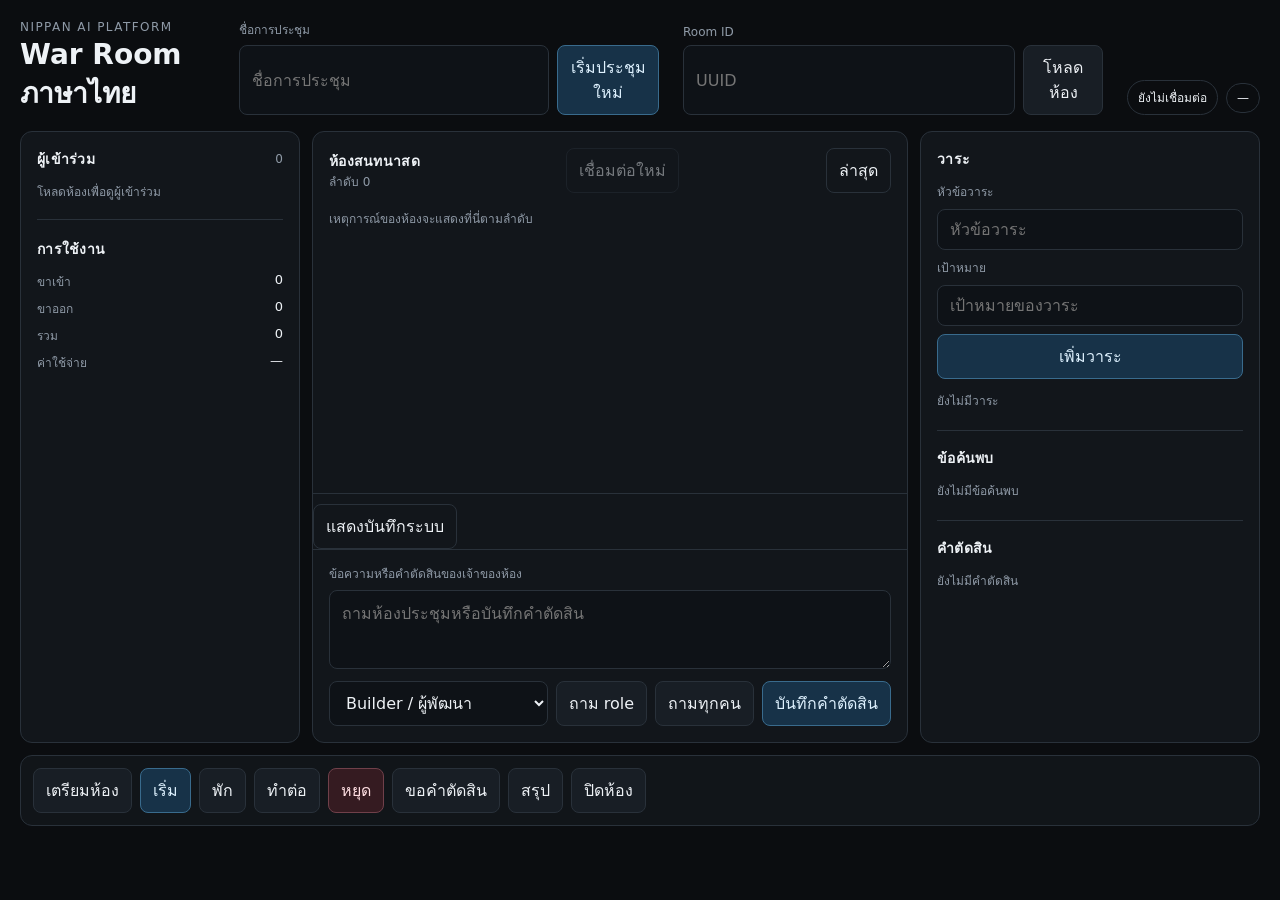
<file: services/control-plane-web/war-room/index.html>
<!doctype html>
<html lang="th">
<head>
  <meta charset="utf-8">
  <meta name="viewport" content="width=device-width, initial-scale=1">
  <title>Nippan AI War Room</title>
  <link rel="stylesheet" href="./war-room.css">
</head>
<body>
  <main class="war-room" data-war-room-app>
    <header class="topbar">
      <div>
        <p class="eyebrow">Nippan AI Platform</p>
        <h1>War Room ภาษาไทย</h1>
      </div>
      <div class="new-room-form">
        <label for="new-room-title">ชื่อการประชุม</label>
        <div class="row">
          <input id="new-room-title" name="new-room-title" autocomplete="off" placeholder="ชื่อการประชุม">
          <button id="create-room" type="button" class="primary">เริ่มประชุมใหม่</button>
        </div>
      </div>
      <div class="room-loader">
        <label for="room-id">Room ID</label>
        <div class="row">
          <input id="room-id" name="room-id" autocomplete="off" placeholder="UUID">
          <button id="load-room" type="button">โหลดห้อง</button>
        </div>
      </div>
      <div class="status-wrap">
        <span id="connection-status" class="connection" data-state="idle">ยังไม่เชื่อมต่อ</span>
        <span id="room-state" class="state-pill">—</span>
      </div>
    </header>

    <section id="notice" class="notice" role="status" aria-live="polite"></section>

    <div class="layout">
      <aside class="panel sidebar" aria-label="Participants and usage">
        <div class="panel-heading">
          <h2>ผู้เข้าร่วม</h2>
          <span id="participant-count" class="muted">0</span>
        </div>
        <div id="participant-roster" class="roster empty">โหลดห้องเพื่อดูผู้เข้าร่วม</div>

        <div class="divider"></div>

        <h2>การใช้งาน</h2>
        <dl class="usage">
          <div><dt>ขาเข้า</dt><dd id="usage-input">0</dd></div>
          <div><dt>ขาออก</dt><dd id="usage-output">0</dd></div>
          <div><dt>รวม</dt><dd id="usage-total">0</dd></div>
          <div><dt>ค่าใช้จ่าย</dt><dd id="usage-cost">—</dd></div>
        </dl>
      </aside>

      <section class="panel conversation" aria-label="Ordered room messages">
        <div class="panel-heading">
          <div>
            <h2>ห้องสนทนาสด</h2>
            <p id="sequence-label" class="muted">ลำดับ 0</p>
          </div>
          <button id="reconnect" type="button" class="ghost" disabled>เชื่อมต่อใหม่</button>
          <button id="jump-latest" type="button" class="ghost">ล่าสุด</button>
        </div>

        <div id="message-list" class="messages empty">
          เหตุการณ์ของห้องจะแสดงที่นี่ตามลำดับ
        </div>

        <div class="system-log-wrap" aria-label="บันทึกระบบ">
          <button id="system-log-toggle" type="button" class="ghost" onclick="this.nextElementSibling.classList.toggle('open'); this.textContent = this.nextElementSibling.classList.contains('open') ? 'ซ่อนบันทึกระบบ' : 'แสดงบันทึกระบบ'">แสดงบันทึกระบบ</button>
          <div id="system-log" class="system-log"></div>
        </div>

        <form id="owner-message-form" class="composer">
          <label for="owner-message">ข้อความหรือคำตัดสินของเจ้าของห้อง</label>
          <textarea id="owner-message" rows="3" placeholder="ถามห้องประชุมหรือบันทึกคำตัดสิน"></textarea>
          <div class="composer-actions">
            <select id="target-role" aria-label="Target role">
              <option value="BUILDER">Builder / ผู้พัฒนา</option>
              <option value="ARCHITECT">Architect / สถาปนิก</option>
              <option value="SECURITY_REVIEWER">Security reviewer / ผู้ตรวจความปลอดภัย</option>
              <option value="COST_OPS_REVIEWER">Cost / Ops reviewer / ผู้ตรวจต้นทุนและปฏิบัติการ</option>
              <option value="INDEPENDENT_AUDITOR">Independent auditor / ผู้ตรวจอิสระ</option>
              <option value="CHAIR">Chair / ประธาน</option>
              <option value="SECRETARY">Secretary / เลขานุการ</option>
            </select>
            <button type="button" data-command="ASK_ROLE">ถาม role</button>
            <button type="button" data-command="ASK_ALL">ถามทุกคน</button>
            <button type="button" data-command="SUBMIT_OWNER_DECISION" class="primary">บันทึกคำตัดสิน</button>
          </div>
        </form>
      </section>

      <aside class="panel context-panel" aria-label="Agenda, findings, and decisions">
        <section>
          <div class="panel-heading"><h2>วาระ</h2></div>
          <form id="agenda-form" class="agenda-create">
            <label for="agenda-title">หัวข้อวาระ</label>
            <input id="agenda-title" name="agenda-title" autocomplete="off" placeholder="หัวข้อวาระ">
            <label for="agenda-objective">เป้าหมาย</label>
            <input id="agenda-objective" name="agenda-objective" autocomplete="off" placeholder="เป้าหมายของวาระ">
            <button id="agenda-create" type="button" class="primary">เพิ่มวาระ</button>
          </form>
          <div id="agenda-list" class="stack empty">ยังไม่มีวาระ</div>
        </section>
        <section>
          <div class="panel-heading"><h2>ข้อค้นพบ</h2></div>
          <div id="finding-list" class="stack empty">ยังไม่มีข้อค้นพบ</div>
        </section>
        <section>
          <div class="panel-heading"><h2>คำตัดสิน</h2></div>
          <div id="decision-list" class="stack empty">ยังไม่มีคำตัดสิน</div>
        </section>
      </aside>
    </div>

    <footer class="controls" aria-label="Owner room controls">
      <button type="button" data-command="PREPARE">เตรียมห้อง</button>
      <button type="button" data-command="START" class="primary">เริ่ม</button>
      <button type="button" data-command="PAUSE">พัก</button>
      <button type="button" data-command="RESUME">ทำต่อ</button>
      <button type="button" data-command="STOP" class="danger">หยุด</button>
      <button type="button" data-command="REQUEST_OWNER_DECISION">ขอคำตัดสิน</button>
      <button type="button" data-command="BEGIN_SUMMARY">สรุป</button>
      <button type="button" data-command="CLOSE">ปิดห้อง</button>
    </footer>
  </main>

  <script type="module" src="./war-room.js?v=20260926-agenda"></script>
</body>
</html>
</file>
<file: services/control-plane-web/war-room/war-room.css>
:root {
  color-scheme: dark;
  font-family: Inter, ui-sans-serif, system-ui, -apple-system, BlinkMacSystemFont, "Segoe UI", sans-serif;
  background: #0b0d10;
  color: #eef2f6;
  --surface: #12161b;
  --surface-2: #181e25;
  --border: #29313a;
  --muted: #8f9aa7;
  --text: #eef2f6;
  --accent: #9bd4ff;
  --success: #9ce7b6;
  --warning: #f1cf88;
  --danger: #ff9e9e;
}

* { box-sizing: border-box; }
body { margin: 0; min-height: 100vh; background: #0b0d10; color: var(--text); }
button, input, textarea, select { font: inherit; }
button { cursor: pointer; }
button:disabled { cursor: not-allowed; opacity: .45; }

.war-room { max-width: 1680px; margin: 0 auto; padding: 20px; }
.topbar { display: grid; grid-template-columns: 1fr minmax(260px, 420px) minmax(260px, 420px) auto; gap: 24px; align-items: end; margin-bottom: 16px; }
.eyebrow { margin: 0 0 4px; color: var(--muted); font-size: 12px; letter-spacing: .12em; text-transform: uppercase; }
h1, h2, p { margin-top: 0; }
h1 { margin-bottom: 0; font-size: 28px; }
h2 { margin-bottom: 0; font-size: 14px; letter-spacing: .02em; }
.row { display: flex; gap: 8px; }
.new-room-form label { display: block; margin-bottom: 6px; color: var(--muted); font-size: 12px; }
.room-loader label { display: block; margin-bottom: 6px; color: var(--muted); font-size: 12px; }
input, textarea, select {
  width: 100%;
  border: 1px solid var(--border);
  border-radius: 8px;
  background: #0e1217;
  color: var(--text);
  padding: 10px 12px;
}
textarea { resize: vertical; }
button {
  border: 1px solid var(--border);
  border-radius: 8px;
  background: var(--surface-2);
  color: var(--text);
  padding: 9px 12px;
}
button:hover:not(:disabled) { border-color: #4c5968; }
button.primary { border-color: #396b8d; background: #173248; color: #dff2ff; }
button.danger { border-color: #70404a; background: #351b21; color: #ffdfe3; }
button.ghost { background: transparent; }

.status-wrap { display: flex; gap: 8px; align-items: center; justify-content: flex-end; }
.connection, .state-pill { border: 1px solid var(--border); border-radius: 999px; padding: 7px 10px; font-size: 12px; }
.connection[data-state="live"] { border-color: #346b4a; color: var(--success); }
.connection[data-state="error"] { border-color: #76444b; color: var(--danger); }

.notice { min-height: 0; margin-bottom: 12px; color: var(--warning); font-size: 13px; }
.notice:empty { display: none; }

.layout { display: grid; grid-template-columns: minmax(220px, 280px) minmax(420px, 1fr) minmax(260px, 340px); gap: 12px; align-items: stretch; }
.panel { border: 1px solid var(--border); border-radius: 12px; background: var(--surface); min-height: 0; }
.sidebar, .context-panel { padding: 16px; }
.conversation { display: flex; flex-direction: column; min-height: 68vh; }
.panel-heading { display: flex; align-items: center; justify-content: space-between; gap: 12px; margin-bottom: 12px; }
.muted { color: var(--muted); font-size: 12px; margin: 0; }
.divider { border-top: 1px solid var(--border); margin: 18px 0; }

.roster, .stack { display: grid; gap: 8px; }
.roster-item, .card {
  border: 1px solid var(--border);
  border-radius: 9px;
  background: #0f1318;
  padding: 10px;
}
.roster-item strong, .card strong { display: block; font-size: 13px; }
.role, .meta { color: var(--muted); font-size: 11px; margin-top: 4px; }
.inactive { opacity: .55; }

.usage { display: grid; gap: 8px; margin: 12px 0 0; }
.usage div { display: flex; justify-content: space-between; gap: 12px; }
.usage dt { color: var(--muted); font-size: 12px; }
.usage dd { margin: 0; font-size: 13px; font-variant-numeric: tabular-nums; }

.conversation > .panel-heading { padding: 16px 16px 0; }
.messages { flex: 1; overflow: auto; padding: 4px 16px 16px; display: flex; flex-direction: column; gap: 9px; }
.message {
  border: 1px solid var(--border);
  border-radius: 10px;
  padding: 12px 14px;
  background: #0e1217;
  line-height: 1.65;
  font-size: 14px;
}
.message.owner { border-color: #3b6075; background: #12222e; }
.message.ai { border-color: #2d3d2d; background: #0f1a0f; }
.message.error { border-color: #714047; }
.message.grouped { border-top-left-radius: 3px; border-top-right-radius: 3px; border-top-width: 1px; }
.message.grouped-last { border-bottom-left-radius: 3px; border-bottom-right-radius: 3px; border-top-width: 0; }
.message .message-head { display: flex; justify-content: space-between; gap: 12px; align-items: flex-start; color: var(--muted); font-size: 11px; margin-bottom: 6px; }
.message .message-head .speaker { color: #b8c8e0; font-weight: 600; }
.message .message-head .speaker.owner { color: #7fb4d4; }
.message .content { white-space: pre-wrap; word-break: break-word; font-size: 14px; line-height: 1.7; max-width: 72ch; }
.message .evidence { margin-top: 6px; color: var(--muted); font-size: 11px; }

.composer { border-top: 1px solid var(--border); padding: 14px 16px 16px; }
.composer label { display: block; margin-bottom: 7px; color: var(--muted); font-size: 12px; }
.composer-actions { display: grid; grid-template-columns: minmax(150px, 1fr) auto auto auto; gap: 8px; margin-top: 8px; }

.context-panel { display: flex; flex-direction: column; gap: 20px; }
.context-panel section + section { border-top: 1px solid var(--border); padding-top: 16px; }

.controls {
  position: sticky;
  bottom: 0;
  display: flex;
  flex-wrap: wrap;
  gap: 8px;
  margin-top: 12px;
  padding: 12px;
  border: 1px solid var(--border);
  border-radius: 12px;
  background: rgba(18, 22, 27, .96);
  backdrop-filter: blur(12px);
}

.system-log-wrap { margin-top: 8px; border-top: 1px solid var(--border); padding-top: 10px; }
.system-log { max-height: 0; overflow: hidden; transition: max-height .25s ease; }
.system-log.open { max-height: 300px; overflow-y: auto; }
.system-log .system-log-item { border-radius: 6px; margin-bottom: 4px; }
#jump-latest:hover:not(:disabled) { border-color: var(--accent); color: var(--accent); }

.empty { color: var(--muted); font-size: 12px; }

.agenda-create { display: grid; gap: 8px; margin-bottom: 12px; }
.agenda-create label { color: var(--muted); font-size: 12px; }
.agenda-controls { display: grid; gap: 8px; margin-top: 10px; }
.agenda-edit { display: grid; grid-template-columns: 1fr auto; gap: 8px; }

@media (max-width: 1100px) {
  .topbar { grid-template-columns: 1fr; align-items: start; }
  .status-wrap { justify-content: flex-start; }
  .layout { grid-template-columns: 220px 1fr; }
  .context-panel { grid-column: 1 / -1; display: grid; grid-template-columns: repeat(3, 1fr); }
  .context-panel section + section { border-top: 0; padding-top: 0; border-left: 1px solid var(--border); padding-left: 16px; }
}
@media (max-width: 760px) {
  .war-room { padding: 10px; }
  .layout { grid-template-columns: 1fr; }
  .context-panel { grid-column: auto; display: flex; }
  .context-panel section + section { border-left: 0; padding-left: 0; border-top: 1px solid var(--border); padding-top: 16px; }
  .composer-actions { grid-template-columns: 1fr 1fr; }
  .controls { position: static; }
}
</file>
